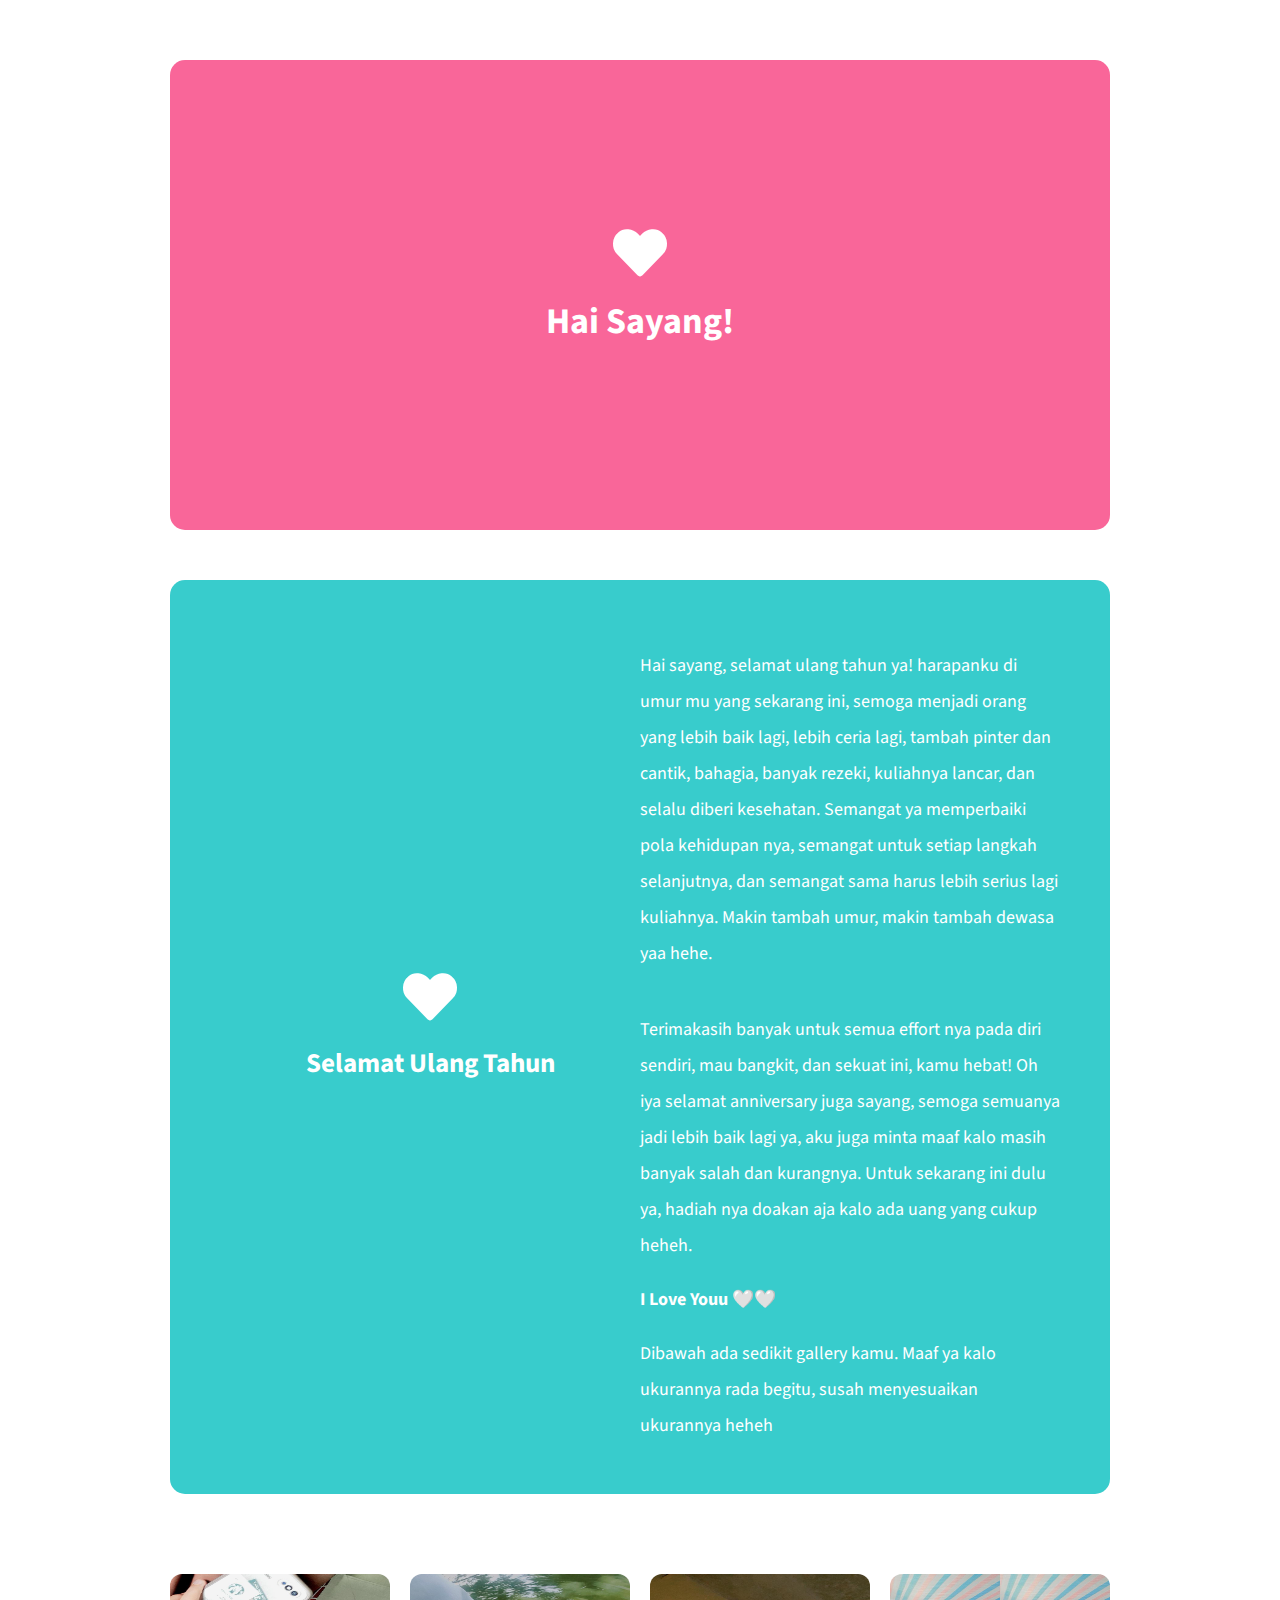
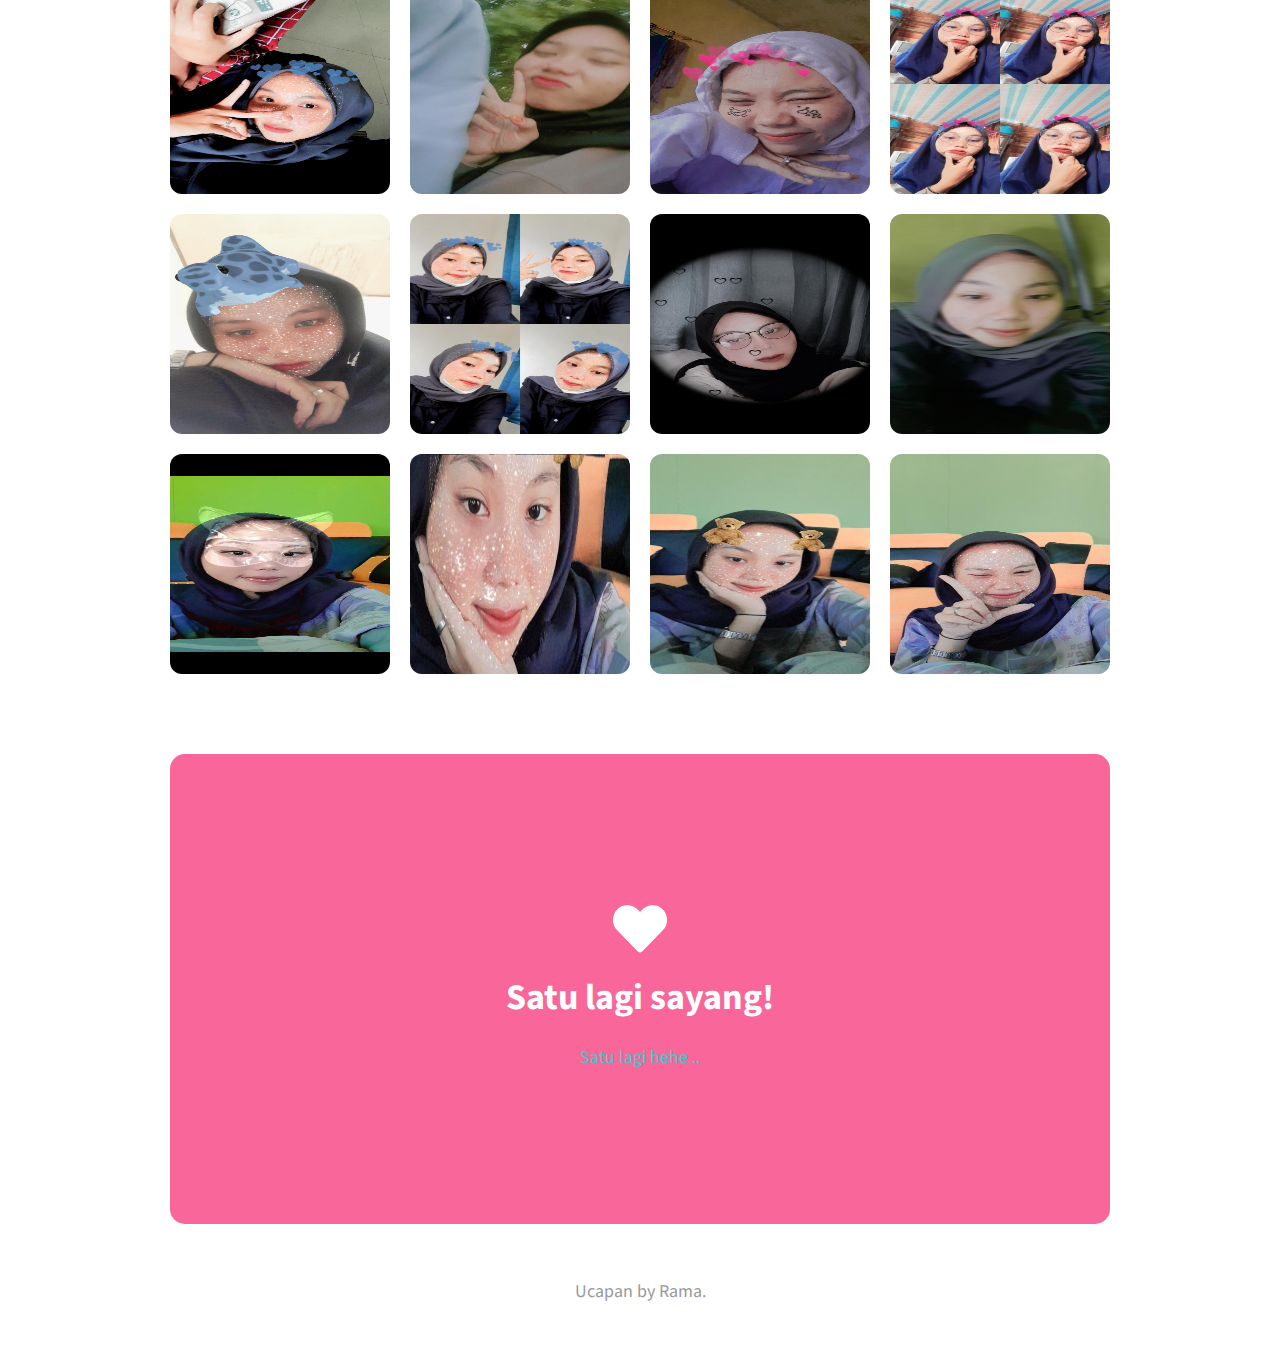
<file: halamanlanjut/index.html>
<!DOCTYPE html>
<html lang="en">
<head>
	<meta charset="UTF-8">
	<meta name="viewport" content="width=device-width, initial-scale=1.0">
	<title>Ucapan Ulang Tahun 🤍</title>
	<link rel="stylesheet" href="fontawesome/css/all.min.css"> <!-- https://fontawesome.com/ -->
	<link href="https://fonts.googleapis.com/css2?family=Source+Sans+Pro&display=swap" rel="stylesheet"> <!-- https://fonts.google.com/ -->
	<link href="css/magnific-popup.min.css" rel="stylesheet">
    <link href="css/tooplate-style.css" rel="stylesheet">
<!--

Tooplate 2122 Nano Folio

https://www.tooplate.com/view/2122-nano-folio

-->
</head>
<body>
	<div class="tm-container-fluid">
		<section class="tm-site-header tm-flex-center tm-mb-50 tm-bgcolor-1 tm-border-rounded">
			<i class="fas fa-heart fa-3x"></i>
			<h1>Hai Sayang!</h1>
		</section>

		<section class="tm-about tm-mb-80 tm-p-50 tm-bgcolor-2 tm-border-rounded">
			<div class="tm-about-header tm-flex-center">
				<i class="fas fa-heart fa-3x"></i>
				<h2>Selamat Ulang Tahun</h2>
			</div>
			<div class="tm-about-text">
				<p class="tm-mb-40">Hai sayang, selamat ulang tahun ya! harapanku di umur mu yang sekarang ini, semoga menjadi orang yang lebih baik lagi, lebih ceria lagi, tambah pinter dan cantik, bahagia, banyak rezeki, kuliahnya lancar, dan selalu diberi kesehatan. Semangat ya memperbaiki pola kehidupan nya, semangat untuk setiap langkah selanjutnya, dan semangat sama harus lebih serius lagi kuliahnya. Makin tambah umur, makin tambah dewasa yaa hehe.</p>
				<p class="tm-mb-0">Terimakasih banyak untuk semua effort nya pada diri sendiri, mau bangkit, dan sekuat ini, kamu hebat! Oh iya selamat anniversary juga sayang, semoga semuanya jadi lebih baik lagi ya, aku juga minta maaf kalo masih banyak salah dan kurangnya. Untuk sekarang ini dulu ya, hadiah nya doakan aja kalo ada uang yang cukup heheh.</p>
				<b><p class="tm-mb-0">I Love Youu 🤍🤍</p></b>
				
			<p class="tm-mb-0">Dibawah ada sedikit gallery kamu. Maaf ya kalo ukurannya rada begitu, susah menyesuaikan ukurannya heheh</p>
			</div>
		</section>

		<div class="tm-gallery-section tm-mb-80">
			<div class="tm-gallery">				
				<div class="tm-gallery-item city portraits">
		            <a href="#">
		            	<img src="img/1.jpg" alt="City Scape" class="img-fluid" />
		            </a>
		        </div>
				<div class="tm-gallery-item portraits">
		            <a href="#">
		            	<img src="img/4.jpg" alt="Beautiful Lady" class="img-fluid" />
		            </a>
		        </div>
				<div class="tm-gallery-item city">
		            <a href="#">
		            	<img src="img/10.jpg" alt="City over cloud" class="img-fluid" />
		            </a>
		        </div>
		        <div class="tm-gallery-item nature">
		            <a href="#">
		            	<img src="img/11.jpg" alt="Autumn Forest" class="img-fluid" />
		            </a>
		        </div>
				<div class="tm-gallery-item city">
		            <a href="#">
		            	<img src="img/13.jpg" alt="Skyscrapers Reflected" class="img-fluid" />
		            </a>
		        </div>
				<div class="tm-gallery-item city">
		            <a href="#">
		            	<img src="img/15.jpg" alt="City Night" class="img-fluid" />
		            </a>
		        </div>
		        <div class="tm-gallery-item nature portraits">
		            <a href="#">
		            	<img src="img/18.jpg" alt="Gallery item" class="img-fluid" />
		            </a>
		        </div>
				<div class="tm-gallery-item nature">
		            <a href="#">
		            	<img src="img/20.jpg" alt="Gallery item" class="img-fluid" />
		            </a>
		        </div>
				<div class="tm-gallery-item nature">
		            <a href="#">
		            	<img src="img/21.jpg" alt="Gallery item" class="img-fluid" />
		            </a>
		        </div>
		        <div class="tm-gallery-item nature portraits">
		            <a href="#">
		            	<img src="img/22.jpg" alt="Gallery item" class="img-fluid" />
		            </a>
		        </div>
				<div class="tm-gallery-item nature">
		            <a href="#">
		            	<img src="img/24.jpg" alt="Gallery item" class="img-fluid" />
		            </a>
		        </div>
				<div class="tm-gallery-item portraits">
		            <a href="#">
		            	<img src="img/27.jpg" alt="Gallery item" class="img-fluid" />
		            </a>
		        </div>
			</div>			
		</div>

		<section class="tm-site-header tm-flex-center tm-mb-50 tm-bgcolor-1 tm-border-rounded">
			<i class="fas fa-heart fa-3x"></i>
			<h1>Satu lagi sayang!</h1>
			<a href="BukaSebentar.html">Satu lagi hehe .. </a>
		</section>

		<footer class="tm-footer">
			Ucapan by Rama.</a>
		</footer>
	</div>

	<script src="js/jquery.min.js"></script>
	<script src="js/imagesloaded.pkgd.min.js"></script>
	<script src="js/isotope.pkgd.min.js"></script>
	<script src="js/jquery.magnific-popup.min.js"></script>
	<script>
		$(function(){
		  	// Init the image gallery
		  	var $gallery = $(".tm-gallery").isotope({
		    	itemSelector: ".tm-gallery-item",
		    	layoutMode: "fitRows"
		  	});
		  
		  	// Layout Isotope after each image loads
		  	$gallery.imagesLoaded().progress(function() {
		    	$gallery.isotope("layout");
		  	});

		  	$(".filters-button-group").on("click", "a", function(e) {
		  		e.preventDefault();
			    var filterValue = $(this).attr("data-filter");
			    $gallery.isotope({ filter: filterValue });
			    $('.filters-button-group a').removeClass('active');
			    $(this).addClass('active');
			});

		  	// Magnific Pop up
		  	$('.tm-gallery').magnificPopup({
		  		delegate: 'a',
			  	type: 'image',
				  gallery: { enabled: true }
			});
		});
	</script>
</body>
</html>
</file>
<file: halamanlanjut/css/tooplate-style.css>
/*

Tooplate 2122 Nano Folio

https://www.tooplate.com/view/2122-nano-folio

*/

html { overflow-x: hidden; }

body {
    margin: 0;
    padding: 0;
    font-family: 'Source Sans Pro', sans-serif;
    font-size: 18px;
    line-height: 2em;
    overflow-x: hidden;
}

a {
    text-decoration: none;
    transition: all 0.3s ease;
    color: #38CCCC;
}

a:hover { color: #30ADAD; }

.tm-about-text a { color: #9F6; }

h1, h2, p, i, address, .tm-text-white { color: white; }

.tm-link-gray { color: #999999; }
.tm-link-white { color: white; }

.tm-footer { 
    color: #999999; 
    text-align: center;
}

.tm-container-fluid {
    width: 100%;
    max-width: 970px;
    box-sizing: border-box;
    margin: 0 auto;
    padding: 60px 15px;
}

.tm-site-header { height: 470px; }

.tm-flex-center {
    display: flex;
    flex-direction: column;
    align-items: center;
    justify-content: center;
}

.tm-about,
.tm-contact {
    display: flex;
}

.tm-contact { flex-direction: row-reverse; }
.tm-about > div { flex: 1 1; }

.tm-contact-form-container,
.tm-contact-info {
    width: 40%;
}

.tm-contact-info { padding-top: 20px; }
.tm-contact-header { width: 20%; }

.tm-contact-header {
    padding-left: 50px;
    padding-right: 50px;
}

.tm-contact { padding: 50px 20px; }

.tm-contact > div {
    padding-left: 34px;
    padding-right: 34px;
    box-sizing: border-box;
}

input,
textarea,
button {
    display: block;
}

input,
textarea {
    font-family: 'Source Sans Pro', sans-serif;
    font-size: 1rem;
    background: transparent;
    border: 0;
    border-bottom: 1px solid white;
    color: white;
    padding: 15px 0;
    margin-top: 5px;
    margin-bottom: 5px;
    width: 100%;
}

::-webkit-input-placeholder { color: white; } /* Edge */
:-ms-input-placeholder { color: white; } /* Internet Explorer 10-11 */
::placeholder { color: white; }
.tm-right { margin-right: 0; margin-left: auto; }

.tm-btn-submit {
    background: none;
    color: white;
    font-size: 1rem;
    border: 0;
    cursor: pointer;
    transition: all 0.3s ease;
}

.tm-btn-submit:hover { color: #000000; }

.tm-social-link {
    width: 40px;
    height: 40px;
    margin-right: 15px;
    background-color: white;
    display: flex;
    align-items: center;
    justify-content: center;
}

.tm-social-link i {
    color: #99CCCC;
    transition: all 0.3s ease;
}

.tm-social-link:hover i.fa-facebook { color: #3b5998; }
.tm-social-link:hover i.fa-twitter { color: #00acee; }
.tm-social-link:hover i.fa-instagram { color: #3f729b; }
.tm-flex { display: flex; }
address { font-style: normal; }

.filters-button-group {
    text-align: right;
    padding: 0;
    margin: 0; 
}

.filters-button-group li {
    display: inline-block;
    list-style: none;
    margin-left: 40px;
}

.filters-button-group li a.active { color: #F96699; }
.tm-gallery { margin: -10px; }

.tm-gallery-item {
    border-radius: 12px;
    margin: 10px;
    overflow: hidden;
}

.tm-gallery-item a {
    display: block;
    line-height: 0;
}

.tm-gallery-item img {
    width: 220px;
    height: 220px;    
}

@media (max-width: 940px) {
    .filters-button-group { text-align: left; }
}

@media (max-width: 680px) {
    .tm-contact { flex-direction: column; }
    
    .tm-contact-form-container,
    .tm-contact-info,
    .tm-contact-header {
        width: 100%;
    }

    .tm-contact-form-container { margin-bottom: 20px; }
    .tm-contact-info { margin-bottom: 30px; }
}

@media (max-width: 545px) {
    .tm-about { flex-direction: column; }
}

@media (max-width: 489px) {
    .tm-gallery-item {
        width: 48%;
        margin: 1%;
        height: auto;
    }
    
    .tm-gallery-item img {
        width: 100%;
        height: auto;
    }
}

.tm-p-50 { padding: 50px; }
.tm-mb-0 { margin-bottom: 0; }
.tm-mb-30 { margin-bottom: 30px }
.tm-mb-40 { margin-bottom: 40px; }
.tm-mb-50 { margin-bottom: 50px; }
.tm-mb-80 { margin-bottom: 80px; }
.tm-bgcolor-1 { background-color: #F96699; }
.tm-bgcolor-2 { background-color: #38CCCC; }
.tm-bgcolor-3 { background-color: #99CCCC; }
.tm-border-rounded { border-radius: 15px; }
</file>
